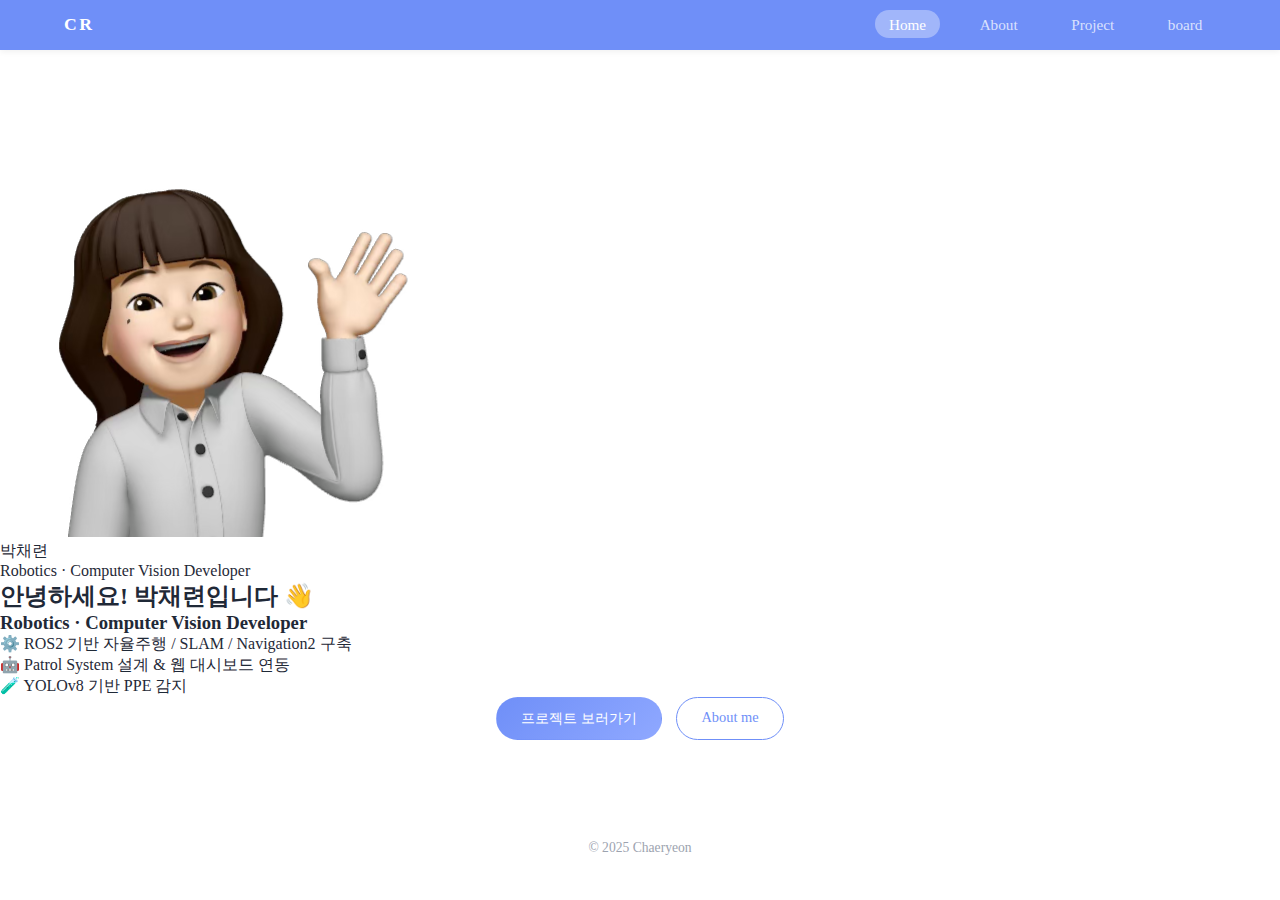
<file: index.html>
<!DOCTYPE html>
<html lang="ko">
<head>
  <meta charset="UTF-8" />
  <title>Chaeryeon | Portfolio</title>
  <meta name="viewport" content="width=device-width, initial-scale=1" />
  <link href="https://fonts.googleapis.com/css2?family=Inter:wght@300;400;600;700;800&display=swap" rel="stylesheet">
  <link rel="stylesheet" href="css/style.css">
</head>

<body>
<header>
  <div class="nav">
    <div class="nav-left">CR</div>
    <nav class="nav-right">
      <a href="index.html" class="active">Home</a>
      <a href="about.html">About</a>
      <a href="project.html">Project</a>
      <a href="board.html">board</a>
    </nav>
  </div>
</header>

<main>
  <section class="home-section">

    <div class="profile-wrap">
      <div class="profile-card">
        <img
          src="images/mimoji.png"
          alt="Chaeryeon memoji"
          class="profile-image"
        />

        <div class="profile-card-name">박채련</div>
        <div class="profile-card-role">
          Robotics · Computer Vision Developer
        </div>
      </div>

      <div class="profile-text">
        <h2>안녕하세요! <span class="name">박채련입니다 👋</span></h2>
        <h3>Robotics · Computer Vision Developer</h3>

        <ul class="info-list">
          <li>⚙️ ROS2 기반 자율주행 / SLAM / Navigation2 구축</li>
          <li>🤖 Patrol System 설계 & 웹 대시보드 연동</li>
          <li>🧪 YOLOv8 기반 PPE 감지</li>
        </ul>

        <div class="home-buttons">
          <a class="btn-primary" href="project.html">프로젝트 보러가기</a>
          <a class="btn-secondary" href="about.html">About me</a>
        </div>
      </div>
    </div>

  </section>
</main>

<footer>
  © 2025 Chaeryeon
</footer>

</body>
</html>
</file>
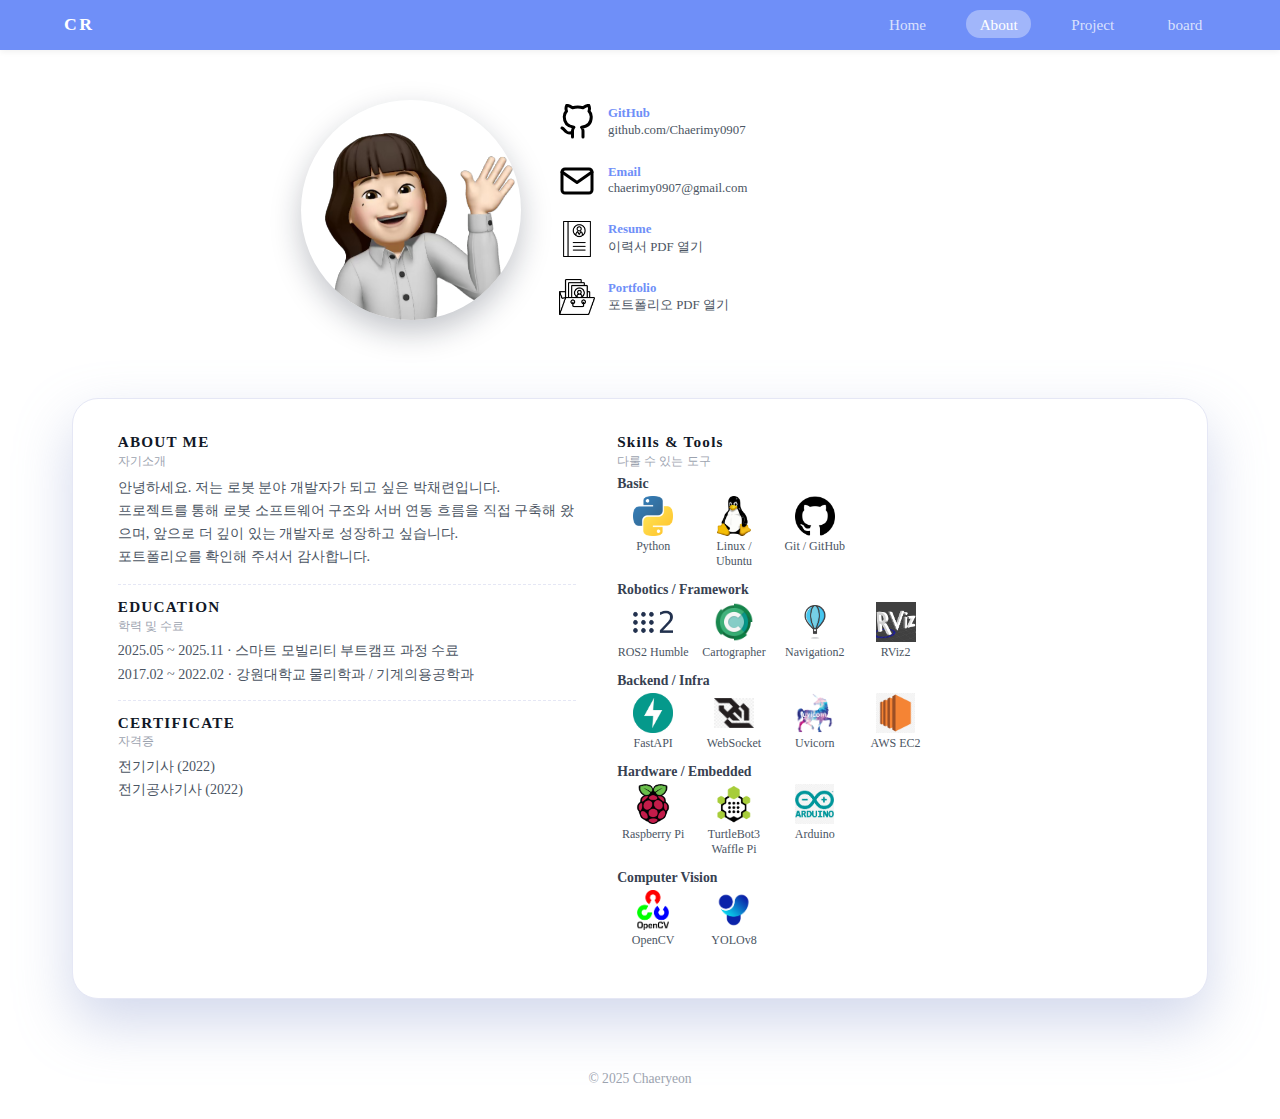
<file: about.html>
<!DOCTYPE html>
<html lang="ko">
<head>
  <meta charset="UTF-8" />
  <title>About | Chaeryeon</title>
  <meta name="viewport" content="width=device-width, initial-scale=1" />
  <link href="https://fonts.googleapis.com/css2?family=Inter:wght@300;400;600;700;800&display=swap" rel="stylesheet">
  <link rel="stylesheet" href="css/style.css" />
</head>

<body>
<header>
  <div class="nav">
    <div class="nav-left">CR</div>
    <nav class="nav-right">
      <a href="index.html">Home</a>
      <a href="about.html" class="active">About</a>
      <a href="project.html">Project</a>
      <a href="board.html">board</a>
    </nav>
  </div>
</header>

<main>
  <section class="about-page">
    <div class="about-inner">

       <!-- 상단: 사진 + 연락처 -->
      <div class="about-top">
        <div class="about-left">
          <div class="about-photo">
            <img src="images/mimoji.png" alt="Profile photo" />
          </div>
        </div>

        <div class="about-contact">
          <a href="https://github.com/Chaerimy0907" target="_blank" class="contact-item">
            <span class="contact-icon github"></span>
            <div class="contact-text">
              <span class="contact-label">GitHub</span>
              <span class="contact-value">github.com/Chaerimy0907</span>
            </div>
          </a>

          <a href="mailto:chaerimy0907@gmail.com" class="contact-item">
            <span class="contact-icon email"></span>
            <div class="contact-text">
              <span class="contact-label">Email</span>
              <span class="contact-value">chaerimy0907@gmail.com</span>
            </div>
          </a>

          <a href="docs/Chaereyon_Resume.pdf" target="_blank" class="contact-item">
            <span class="contact-icon resume"></span>
            <div class="contact-text">
              <span class="contact-label">Resume</span>
              <span class="contact-value">이력서 PDF 열기</span>
            </div>
          </a>

          <a href="docs/Chaereyon_Portfolio.pdf" target="_blank" class="contact-item">
            <span class="contact-icon portfolio"></span>
            <div class="contact-text">
              <span class="contact-label">Portfolio</span>
              <span class="contact-value">포트폴리오 PDF 열기</span>
            </div>
          </a>
          
        </div>
      </div>

      <div class="about-card">
        <!-- 하단: 왼쪽 정보 / 오른쪽 Tools -->
        <div class="about-bottom">
          <!-- 왼쪽: 자기소개 / 학력 / 자격증 -->
          <div class="about-info">
            <!-- About Me -->
            <section class="about-block">
              <h1 class="about-heading">ABOUT ME</h1>
              <p class="about-kor">자기소개</p>
              <p class="about-text">
                안녕하세요. 저는 로봇 분야 개발자가 되고 싶은 박채련입니다.<br>
                프로젝트를 통해 로봇 소프트웨어 구조와 서버 연동 흐름을 직접 구축해 왔으며,
                앞으로 더 깊이 있는 개발자로 성장하고 싶습니다.<br>
                포트폴리오를 확인해 주셔서 감사합니다.
              </p>
            </section>

            <!-- Education -->
            <section class="about-block">
              <h2 class="about-heading">EDUCATION</h2>
              <p class="about-kor">학력 및 수료</p>
              <ul class="about-list">
                <li>2025.05 ~ 2025.11 · 스마트 모빌리티 부트캠프 과정 수료</li>
                <li>2017.02 ~ 2022.02 · 강원대학교 물리학과 / 기계의용공학과</li>
              </ul>
            </section>

            <!-- Certificate -->
            <section class="about-block">
              <h2 class="about-heading">CERTIFICATE</h2>
              <p class="about-kor">자격증</p>
              <ul class="about-list">
                <li>전기기사 (2022)</li>
                <li>전기공사기사 (2022)</li>
              </ul>
            </section>
          </div>

          <!-- 오른쪽: Skills & Tools -->
          <div class="about-tools">
            <section class="about-block">
              <h2 class="about-heading">Skills &amp; Tools</h2>
              <p class="about-kor">다룰 수 있는 도구</p>

              <div class="tool-groups">
                <div class="tool-group">
                  <div class="tool-group-title">Basic</div>
                  <div class="tool-icon-row">
                    <div class="tool-icon">
                      <img src="images/python.png" alt="python">
                      <span>Python</span>
                    </div>
                    <div class="tool-icon">
                      <img src="images/linux.png" alt="linux">
                      <span>Linux / Ubuntu</span>
                    </div>
                    <div class="tool-icon">
                      <img src="images/github.png" alt="github">
                      <span>Git / GitHub</span>
                    </div>
                  </div>
                </div>

                <div class="tool-group">
                  <div class="tool-group-title">Robotics / Framework</div>
                  <div class="tool-icon-row">
                    <div class="tool-icon">
                      <img src="images/ros2.png" alt="ros2">
                      <span>ROS2 Humble</span>
                    </div>
                    <div class="tool-icon">
                      <img src="images/cartographer.png" alt="cartographer">
                      <span>Cartographer</span>
                    </div>
                    <div class="tool-icon">
                      <img src="images/nav2.png" alt="nav2">
                      <span>Navigation2</span>
                    </div>
                    <div class="tool-icon">
                      <img src="images/rviz2.png" alt="rviz2">
                      <span>RViz2</span>
                    </div>
                  </div>
                </div>

                <div class="tool-group">
                  <div class="tool-group-title">Backend / Infra</div>
                  <div class="tool-icon-row">
                    <div class="tool-icon">
                      <img src="images/fastapi.png" alt="fastapi">
                      <span>FastAPI</span>
                    </div>
                    <div class="tool-icon">
                      <img src="images/websocket.png" alt="websocket">
                      <span>WebSocket</span>
                    </div>
                    <div class="tool-icon">
                      <img src="images/uvicorn.png" alt="uvicorn">
                      <span>Uvicorn</span>
                    </div>
                    <div class="tool-icon">
                      <img src="images/ec2.png" alt="ec2">
                      <span>AWS EC2</span>
                    </div>
                  </div>
                </div>

                <div class="tool-group">
                  <div class="tool-group-title">Hardware / Embedded</div>
                  <div class="tool-icon-row">
                    <div class="tool-icon">
                      <img src="images/raspberrypi.png" alt="raspberrypi">
                      <span>Raspberry Pi</span>
                    </div>
                    <div class="tool-icon">
                      <img src="images/turtlebot3.png" alt="turtlebot3">
                      <span>TurtleBot3 Waffle Pi</span>
                    </div>
                    <div class="tool-icon">
                      <img src="images/arduino.png" alt="arduino">
                      <span>Arduino</span>
                    </div>
                  </div>
                </div>

                <div class="tool-group">
                  <div class="tool-group-title">Computer Vision</div>
                  <div class="tool-icon-row">
                    <div class="tool-icon">
                      <img src="images/opencv.png" alt="opencv">
                      <span>OpenCV</span>
                    </div>
                    <div class="tool-icon">
                      <img src="images/yolo.png" alt="yolo">
                      <span>YOLOv8</span>
                    </div>
                  </div>
                </div>
              </div>
            </section>
          </div>
        </div>
      </div>

    </div>
  </section>
</main>

<footer>
  © 2025 Chaeryeon
</footer>

</body>
</html>
</file>
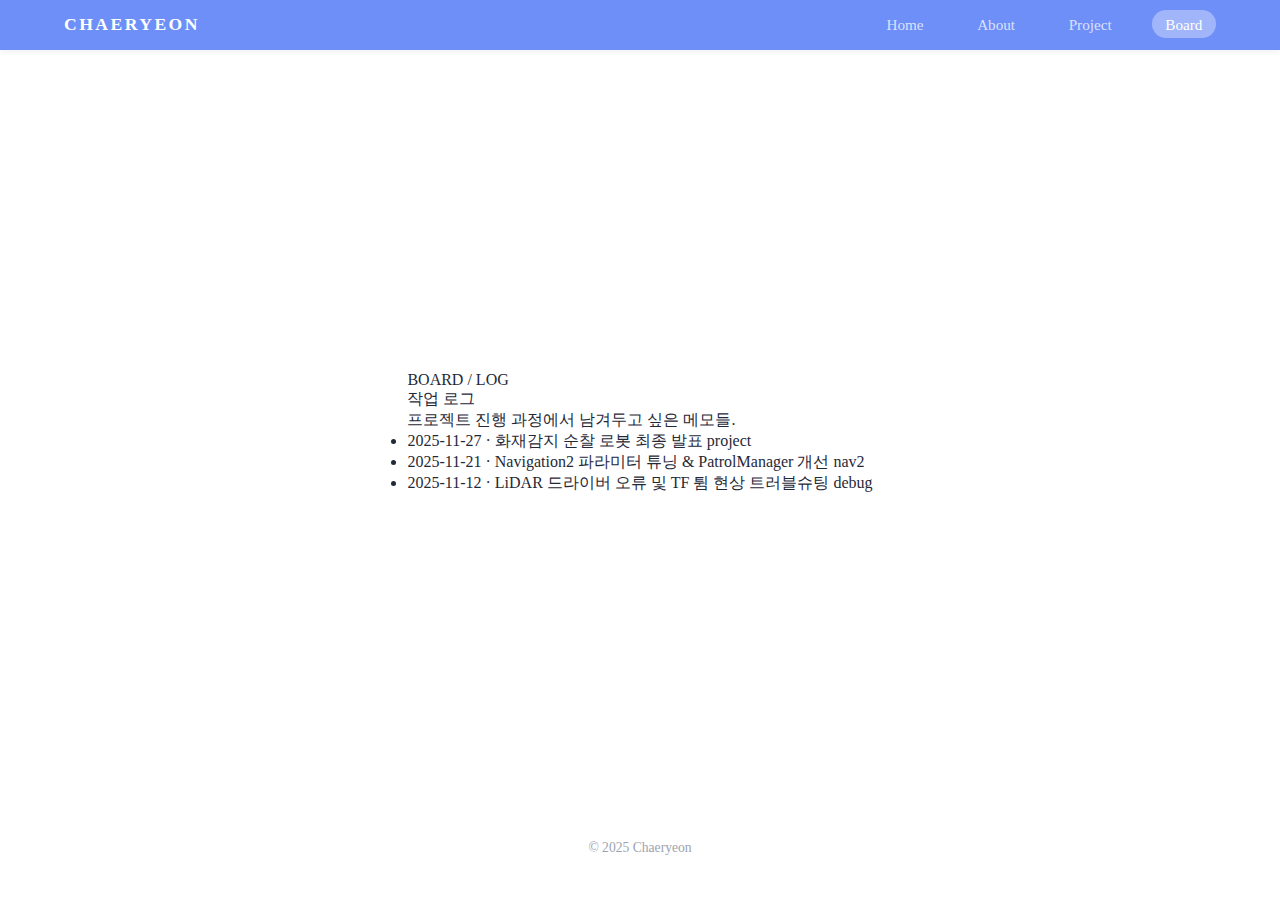
<file: board.html>
<!DOCTYPE html>
<html lang="ko">
<head>
  <meta charset="UTF-8">
  <title>Board | Chaeryeon</title>
  <link rel="stylesheet" href="css/style.css">
</head>
<body>
<header>
  <div class="wrapper nav">
    <div class="nav-left">CHAERYEON</div>
    <div class="nav-right">
      <a href="index.html">Home</a>
      <a href="about.html">About</a>
      <a href="project.html">Project</a>
      <a href="board.html" class="active">Board</a>
    </div>
  </div>
</header>

<main>
  <section class="wrapper">
    <div class="page-card">
      <div class="section-label">BOARD / LOG</div>
      <div class="page-title">작업 로그</div>
      <div class="page-sub">프로젝트 진행 과정에서 남겨두고 싶은 메모들.</div>

      <ul class="board-list">
        <li class="board-item">
          <span>2025-11-27 · 화재감지 순찰 로봇 최종 발표</span>
          <span class="board-tag">project</span>
        </li>
        <li class="board-item">
          <span>2025-11-21 · Navigation2 파라미터 튜닝 & PatrolManager 개선</span>
          <span class="board-tag">nav2</span>
        </li>
        <li class="board-item">
          <span>2025-11-12 · LiDAR 드라이버 오류 및 TF 튐 현상 트러블슈팅</span>
          <span class="board-tag">debug</span>
        </li>
      </ul>
    </div>
  </section>
</main>

<footer>
  © 2025 Chaeryeon
</footer>
</body>
</html>
</file>
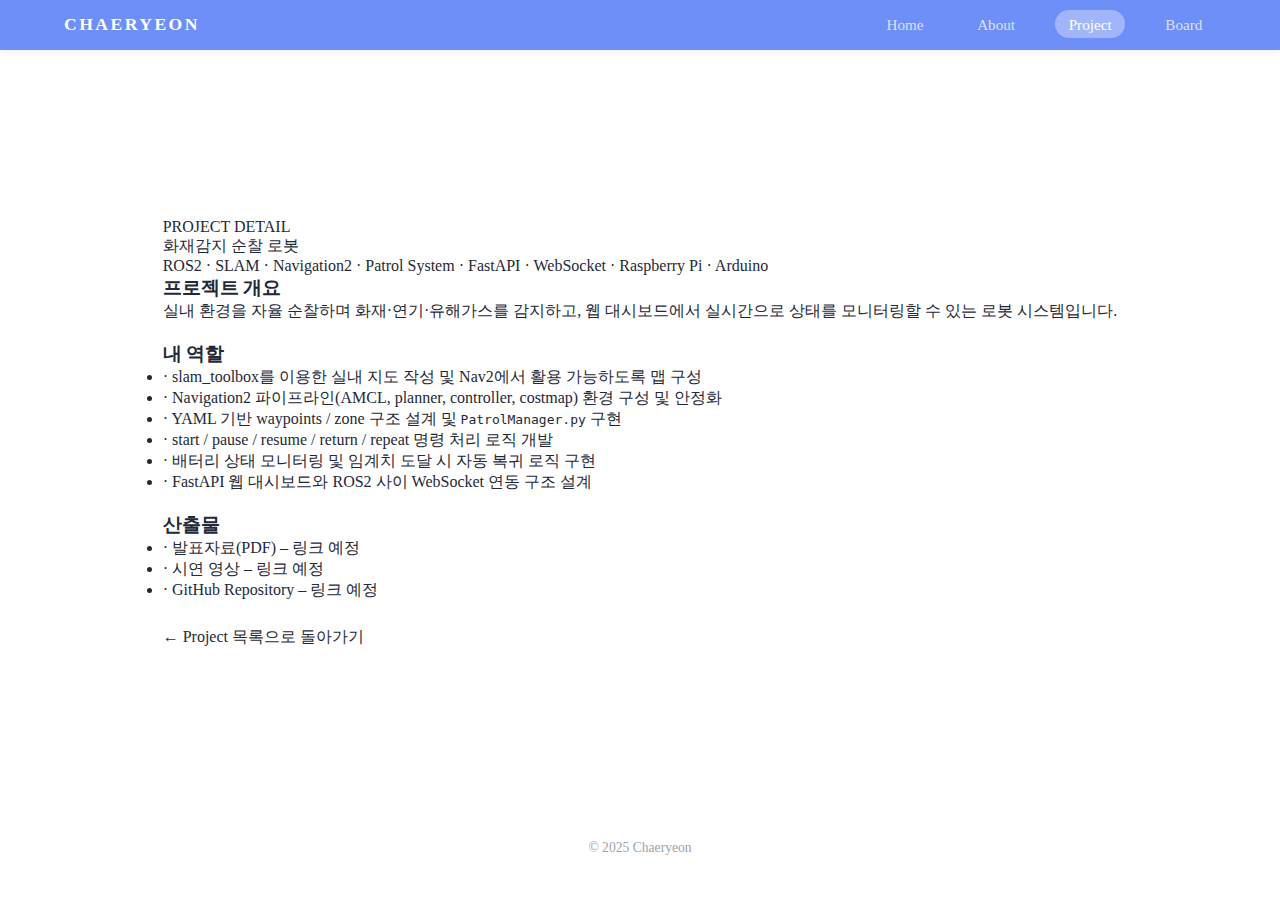
<file: project-fire-robot.html>
<!DOCTYPE html>
<html lang="ko">
<head>
  <meta charset="UTF-8">
  <title>화재감지 순찰 로봇 | Chaeryeon</title>
  <link rel="stylesheet" href="css/style.css">
</head>
<body>
<header>
  <div class="wrapper nav">
    <div class="nav-left">CHAERYEON</div>
    <div class="nav-right">
      <a href="index.html">Home</a>
      <a href="about.html">About</a>
      <a href="projects.html" class="active">Project</a>
      <a href="board.html">Board</a>
    </div>
  </div>
</header>

<main>
  <section class="wrapper">
    <div class="page-card">
      <div class="section-label">PROJECT DETAIL</div>
      <div class="page-title">화재감지 순찰 로봇</div>
      <div class="page-sub">
        ROS2 · SLAM · Navigation2 · Patrol System · FastAPI · WebSocket · Raspberry Pi · Arduino
      </div>

      <h3>프로젝트 개요</h3>
      <p>
        실내 환경을 자율 순찰하며 화재·연기·유해가스를 감지하고,  
        웹 대시보드에서 실시간으로 상태를 모니터링할 수 있는 로봇 시스템입니다.
      </p>

      <h3 style="margin-top:1.2rem;">내 역할</h3>
      <ul class="list">
        <li>· slam_toolbox를 이용한 실내 지도 작성 및 Nav2에서 활용 가능하도록 맵 구성</li>
        <li>· Navigation2 파이프라인(AMCL, planner, controller, costmap) 환경 구성 및 안정화</li>
        <li>· YAML 기반 waypoints / zone 구조 설계 및 <code>PatrolManager.py</code> 구현</li>
        <li>· start / pause / resume / return / repeat 명령 처리 로직 개발</li>
        <li>· 배터리 상태 모니터링 및 임계치 도달 시 자동 복귀 로직 구현</li>
        <li>· FastAPI 웹 대시보드와 ROS2 사이 WebSocket 연동 구조 설계</li>
      </ul>

      <h3 style="margin-top:1.2rem;">산출물</h3>
      <ul class="list">
        <li>· 발표자료(PDF) – <a href="#" target="_blank">링크 예정</a></li>
        <li>· 시연 영상 – <a href="#" target="_blank">링크 예정</a></li>
        <li>· GitHub Repository – <a href="#" target="_blank">링크 예정</a></li>
      </ul>

      <p style="margin-top:1.6rem;">
        <a href="projects.html" class="btn-ghost">← Project 목록으로 돌아가기</a>
      </p>
    </div>
  </section>
</main>

<footer>
  © 2025 Chaeryeon
</footer>
</body>
</html>
</file>
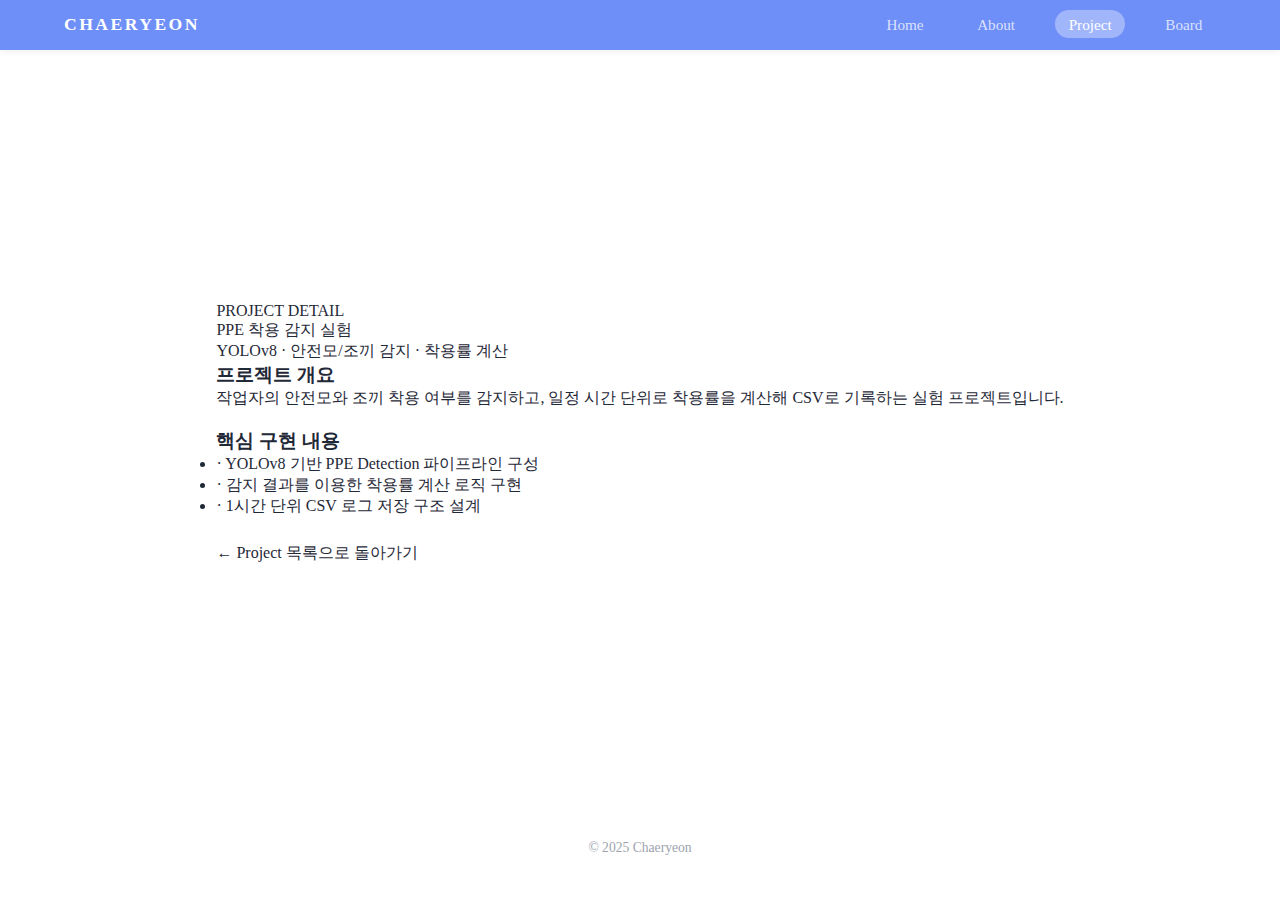
<file: project-ppe.html>
<!DOCTYPE html>
<html lang="ko">
<head>
  <meta charset="UTF-8">
  <title>PPE 착용 감지 실험 | Chaeryeon</title>
  <link rel="stylesheet" href="css/style.css">
</head>
<body>
<header>
  <div class="wrapper nav">
    <div class="nav-left">CHAERYEON</div>
    <div class="nav-right">
      <a href="index.html">Home</a>
      <a href="about.html">About</a>
      <a href="projects.html" class="active">Project</a>
      <a href="board.html">Board</a>
    </div>
  </div>
</header>

<main>
  <section class="wrapper">
    <div class="page-card">
      <div class="section-label">PROJECT DETAIL</div>
      <div class="page-title">PPE 착용 감지 실험</div>
      <div class="page-sub">
        YOLOv8 · 안전모/조끼 감지 · 착용률 계산
      </div>

      <h3>프로젝트 개요</h3>
      <p>
        작업자의 안전모와 조끼 착용 여부를 감지하고, 일정 시간 단위로 착용률을 계산해  
        CSV로 기록하는 실험 프로젝트입니다.
      </p>

      <h3 style="margin-top:1.2rem;">핵심 구현 내용</h3>
      <ul class="list">
        <li>· YOLOv8 기반 PPE Detection 파이프라인 구성</li>
        <li>· 감지 결과를 이용한 착용률 계산 로직 구현</li>
        <li>· 1시간 단위 CSV 로그 저장 구조 설계</li>
      </ul>

      <p style="margin-top:1.6rem;">
        <a href="projects.html" class="btn-ghost">← Project 목록으로 돌아가기</a>
      </p>
    </div>
  </section>
</main>

<footer>
  © 2025 Chaeryeon
</footer>
</body>
</html>
</file>
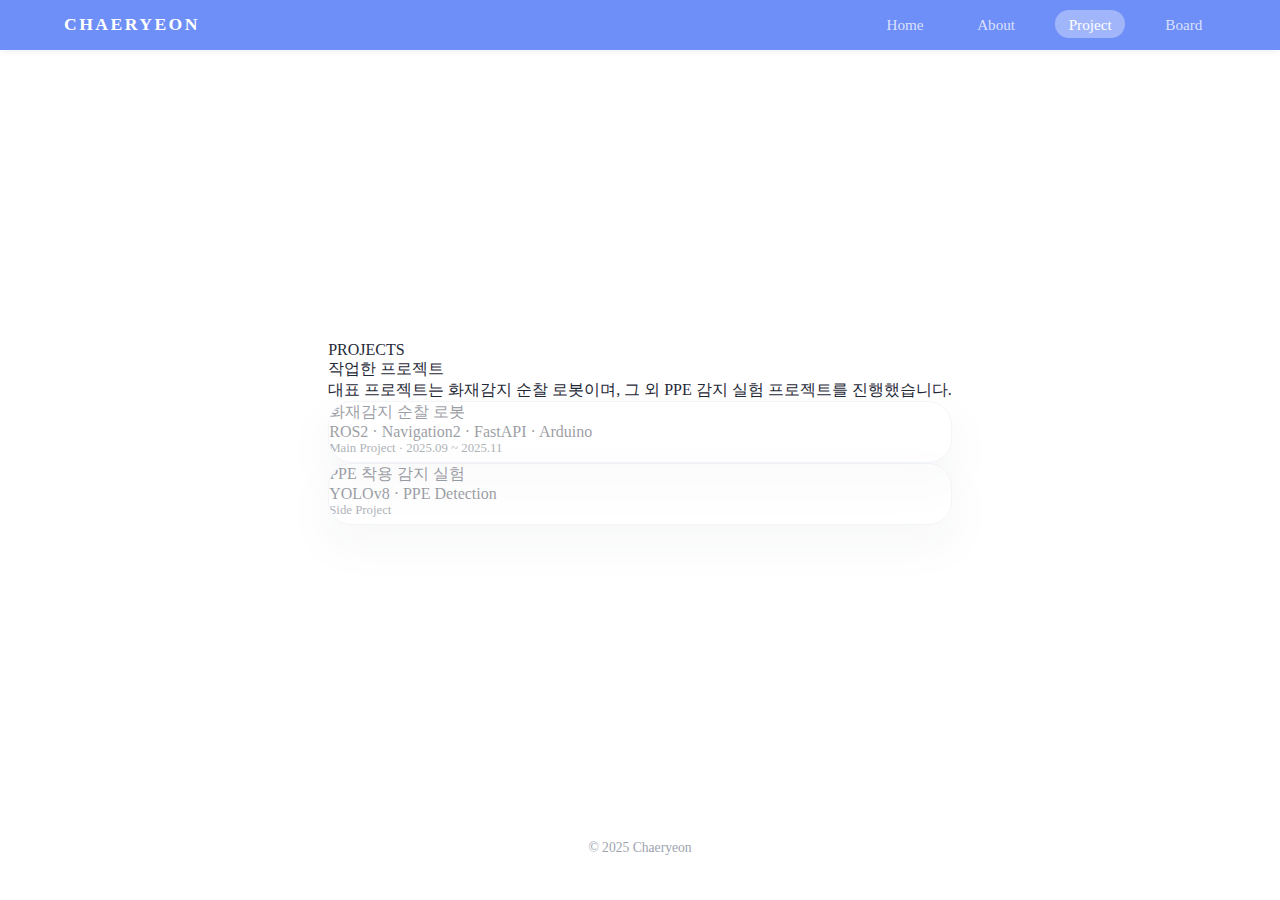
<file: projects.html>
<!DOCTYPE html>
<html lang="ko">
<head>
  <meta charset="UTF-8">
  <title>Projects | Chaeryeon</title>
  <link rel="stylesheet" href="css/style.css">
</head>
<body>
<header>
  <div class="wrapper nav">
    <div class="nav-left">CHAERYEON</div>
    <div class="nav-right">
      <a href="index.html">Home</a>
      <a href="about.html">About</a>
      <a href="projects.html" class="active">Project</a>
      <a href="board.html">Board</a>
    </div>
  </div>
</header>

<main>
  <section class="wrapper">
    <div class="page-card">
      <div class="section-label">PROJECTS</div>
      <div class="page-title">작업한 프로젝트</div>
      <div class="page-sub">
        대표 프로젝트는 화재감지 순찰 로봇이며, 그 외 PPE 감지 실험 프로젝트를 진행했습니다.
      </div>

      <div class="project-grid">
        <a href="project-fire-robot.html" class="project-card">
          <div class="project-name">화재감지 순찰 로봇</div>
          <div class="project-tech">ROS2 · Navigation2 · FastAPI · Arduino</div>
          <div class="project-desc">
            SLAM-Nav2-Patrol System을 연결해 실내를 자율 순찰하며,  
            화재·가스 감지 정보를 웹 대시보드로 전송하는 로봇 시스템.
          </div>
          <div class="project-meta">Main Project · 2025.09 ~ 2025.11</div>
        </a>

        <a href="project-ppe.html" class="project-card">
          <div class="project-name">PPE 착용 감지 실험</div>
          <div class="project-tech">YOLOv8 · PPE Detection</div>
          <div class="project-desc">
            안전모/조끼 착용 여부를 감지하고, 일정 기간 동안의 착용률을  
            통계로 남기는 실험 프로젝트.
          </div>
          <div class="project-meta">Side Project</div>
        </a>
      </div>
    </div>
  </section>
</main>

<footer>
  © 2025 Chaeryeon
</footer>
</body>
</html>
</file>
<file: css/style.css>
/* ========================================= 
   공통변수
========================================= */
:root {
  --blue-main: #6f8ff8;
  --blue-soft: #8fa8ff;
  --blue-bg: #e6eeff;
  --text-main: #1f2937;
  --text-sub: #6b7280;
  --indigo-soft: #818cf8;
}

/* ========================================= 
   Reset & 기본 스타일
========================================= */
* {
  margin: 0;
  padding: 0;
  box-sizing: border-box;
}

body {
  /*font-family: "Inter", system-ui, -apple-system, BlinkMacSystemFont, "Segoe UI", sans-serif;*/
  background: #ffffff;
  color: var(--text-main);
}

a {
  text-decoration: none;
  color: inherit;
}

/* ========================================= 
   헤더 & 네비게이션
========================================= */
header {
  width: 100%;
  background: var(--blue-main);
  border-bottom: none;
  position: static;
  box-shadow: 0 2px 6px rgba(0, 0, 0, 0.06);
}

.nav {
  max-width: 1200px;
  margin: 0 auto;
  padding: 0.9rem 1.5rem;
  display: flex;
  justify-content: space-between;
  align-items: center;
}

.nav-left {
  color: #ffffff;
  font-weight: 700;
  font-size: 1.1rem;
  letter-spacing: 0.14em;
}

.nav-right a {
  margin-left: 1.4rem;
  font-size: 0.95rem;
  padding: 0.35rem 0.85rem;
  border-radius: 999px;
  color: rgba(255, 255, 255, 0.75);
  transition: background 0.2s ease, color 0.2s ease;
}

.nav-right a:hover {
  background: rgba(255, 255, 255, 0.2);
  color: #ffffff;
}

.nav-right a.active {
  background: rgba(255, 255, 255, 0.35);
  color: #ffffff;
}

/* ========================================= 
   메인 레이아웃 & 푸터
========================================= */
main {
  min-height: calc(100vh - 64px - 70px);
  display: flex;
  justify-content: center;
  align-items: center;
  padding: 0;
}

footer {
  text-align: center;
  padding: 1.5rem 0 2rem;
  font-size: 0.85rem;
  color: #9ca3af;
}

/* ========================================= 
   HOME 페이지
========================================= */
.home-section {
  width: 100%;
}

/* 중앙 큰 카드형 Hero 섹션 */
.home-hero {
  max-width: 1040px;
  width: 100%;
  margin: 0 auto;
  padding: 4rem 4.5rem;
  border-radius: 32px;
  background: radial-gradient(circle at top left,
    #ffffff 0%,
    #f9fbff 45%,
    #f1f4ff 100%
  );
  box-shadow: 0 28px 80px rgba(111, 143, 248, 0.25);
  text-align: center;
}

/* 타이틀 / 서브타이틀 */
.home-hero h1 {
  font-size: 2.6rem;
  font-weight: 700;
  color: #1f2937;
  margin-bottom: 0.6rem;
}

.home-hero h3 {
  font-size: 1.1rem;
  color: var(--text-sub);
  font-weight: 400;
  margin-bottom: 1.8rem;
}

/* 태그 리스트 */
.hero-tags {
  list-style: none;
  padding: 0;
  margin-bottom: 2.4rem;
  font-size: 0.98rem;
  color: #6f8ff8;
  line-height: 1.9;
}

/* 버튼 줄 */
.hero-buttons {
  display: flex;
  justify-content: center;
  gap: 0.9rem;
}

/* 버튼 공통 */
.btn-primary,
.btn-secondary {
  font-size: 0.9rem;
  padding: 0.7rem 1.5rem;
  border-radius: 999px;
  border: 1px solid transparent;
  cursor: pointer;
}

/* 메인 버튼 */
.btn-primary {
  background: linear-gradient(135deg, var(--blue-main), var(--blue-soft));
  color: #ffffff;
}

.btn-primary:hover {
  filter: brightness(1.05);
}

/* 서브 버튼 */
.btn-secondary {
  background: #ffffff;
  border-color: var(--blue-main);
  color: var(--blue-main);
}

.btn-secondary:hover {
  background: #f4f7fb;
}

/* HOME 반응형 */
@media (max-width: 900px) {
  .home-hero {
    margin: 3rem 1rem;
    padding: 2.8rem 1.8rem;
  }

  .home-hero h1 {
    font-size: 2.1rem;
  }

  .home-hero h3 {
    font-size: 1rem;
  }
}

/* ===== HOME 중앙 Hero ===== */
.home-hero h1 {
  font-size: 2.6rem;
  font-weight: 700;
  color: #1f2937;
  margin-bottom: 0.6rem;
}

.home-hero h1 .name {
  color: var(--indigo-soft);
}

.home-hero h3 {
  font-size: 1.1rem;
  color: var(--text-sub);
  font-weight: 400;
  margin-bottom: 1.8rem;
}

.hero-tags {
  list-style: none;
  padding: 0;
  font-size: 0.98rem;
  color: #6f8ff8;
  line-height: 1.9;
  max-width: 430px;
  margin: 0 auto 2.4rem;
  text-align: left;
}

.hero-tags li::before {
  content: "• ";
  margin-right: 0.2rem;
}

.home-buttons {
  display: flex;
  justify-content: center;
  gap: 0.9rem;
}

/* 모바일에서 여백 조정 */
@media (max-width: 900px) {
  .home-hero {
    margin: 2.5rem 1rem;
    padding: 2.8rem 1.8rem;
  }

  .home-hero h1 {
    font-size: 2.1rem;
  }

  .home-hero h3 {
    font-size: 1rem;
  }
}


/* =========================================
   ABOUT 페이지
========================================= */
.about-page {
  width: 100%;
  background: transparent;
  min-height: calc(100vh - 64px - 70px);
  display: flex;
  justify-content: center;
  align-items: center;
  padding: 3rem 0 3rem;
}

.about-inner {
  max-width: 1200px;
  width: 100%;
  margin: 0 auto;
  padding: 0 2rem;
  display: flex;
  flex-direction: column;
  align-items: center;
  gap: 1.6rem;
}

/*  상단: 사진 + 연락처 */
.about-top {
  width: 100%;
  display: flex;
  align-items: center;
  justify-content: center;
  column-gap: 2.4rem;
  margin-bottom: 3.2rem;
}

.about-left {
  flex: 0 0 auto;
  display: flex;
  justify-content: center;
}

.about-photo {
  width: 220px;
  height: 220px;
  border-radius: 50%;
  padding: 8px;
  background: #ffffff;
  box-shadow: 0 12px 30px rgba(15, 23, 42, 0.25);
  overflow: hidden;
  display: flex;
  align-items: center;
  justify-content: center;
}

.about-photo img {
  width: 110%;
  height: 110%;
  object-fit: cover;
  display: block;
}

/* 연락처 블럭 */
.about-contact {
  flex: 0 0 420px;
  display: flex;
  flex-direction: column;
  gap: 0.6rem;
}

.contact-item {
  display: flex;
  align-items: center;
  gap: 0.8rem;
  padding: 0.4rem 0;
  background: transparent;
  border: none;
  box-shadow: none;
  font-size: 0.8rem;
  transition: color 0.15s ease;
}

.contact-icon {
  width: 36px;
  height: 36px;
  background: transparent;
  border-radius: 0;
  background-repeat: no-repeat;
  background-position: center;
  background-size: contain;
  flex-shrink: 0;
}

.contact-icon.github {
  background-image: url("../images/github.svg");
}

.contact-icon.email {
  background-image: url("../images/mail.svg");
}

.contact-icon.resume {
  background-image: url("../images/resume.png");
}

.contact-icon.portfolio {
  background-image: url("../images/portfolio.png");
}

.contact-text {
  display: flex;
  flex-direction: column;
}

.contact-item:hover {
  color: var(--blue-main);
}

.contact-item:active {
  transform: translateY(0);
  box-shadow: 0 4px 10px rgba(148, 163, 209, 0.25);
}

.contact-label {
  font-weight: 600;
  color: var(--blue-main);
  margin-bottom: 0.1rem;
}

.contact-value {
  color: #4b5563;
  word-break: break-all;
}

/* 하단 카드: 왼쪽 정보 / 오른쪽 Tools */
.about-card {
  width: 100%;
  background: #ffffff;
  border-radius: 26px;
  padding: 2.1rem 2.8rem;
  box-shadow: 0 24px 56px rgba(148, 163, 209, 0.42);
  border: 1px solid #e5e7f5;
}

.about-bottom {
  display: grid;
  grid-template-columns: minmax(0, 1.05fr) minmax(0, 1.25fr);
  column-gap: 2.6rem;
  align-items: flex-start;
}

/* 왼쪽 정보 영역 */
.about-info {
  font-size: 0.9rem;
}

.about-block {
  margin-bottom: 1rem;
}

.about-block + .about-block {
  padding-top: 0.8rem;
  border-top: 1px dashed #e5e7f5;
}

.about-heading {
  font-size: 0.95rem;
  font-weight: 700;
  letter-spacing: 0.08em;
  color: #111827;
  margin-bottom: 0.1rem;
}

.about-kor {
  font-size: 0.78rem;
  color: #9ca3af;
  margin-bottom: 0.4rem;
}

.about-text {
  font-size: 0.9rem;
  color: #4b5563;
  line-height: 1.6;
}

.about-list {
  list-style: none;
  font-size: 0.88rem;
  color: #4b5563;
}

.about-list li {
  margin-bottom: 0.3rem;
}

.about-list li strong {
  font-weight: 600;
  color: var(--blue-main);
  margin-right: 6px;
}

/* 오른쪽: Skill / Tool 리스트 */
.about-tools {
  font-size: 0.88rem;
}

.tool-groups {
  display: flex;
  flex-direction: column;
  gap: 0.8rem;
}

.tool-group-title {
  font-size: 0.86rem;
  font-weight: 600;
  margin-bottom: 0.25rem;
  color: #374151;
}

.tool-icon-row {
  display: flex;
  flex-wrap: wrap;
  gap: 0.55rem;
}

.tool-icon {
  display: flex;
  flex-direction: column;
  align-items: center;
  width: 72px;
  font-size: 0.75rem;
  color: #4b5563;
  text-align: center;
}

.tool-icon img {
  width: 40px;
  height: 40px;
  border-radius: 0;
  background: transparent;
  border: none;
  padding: 0;
  object-fit: contain;
  margin-bottom: 0.2rem;
}

.tool-icon-shape {
  display: none;
}

/* ABOUT 반응형 */
@media (max-width: 900px) {
  .about-page {
    min-height: auto;
    align-items: flex-start;
    padding: 2rem 0 2.5rem;
  }

  .about-inner {
    padding: 0 1.5rem;
    gap: 1.4rem;
  }

  .about-top {
    flex-direction: column;
    align-items: center;
    row-gap: 1rem;
  }

  .about-contact {
    width: 100%;
    max-width: 420px;
  }

  .about-card {
    padding: 1.7rem 1.5rem;
  }

  .about-bottom {
    grid-template-columns: 1fr;
    row-gap: 1.2rem;
  }
}

/* =========================================
   PROJECT 목록 페이지 (carousel)
========================================= */
main.project-page {
  background: transparent;
  min-height: calc(100vh - 64px - 70px);
  display: flex;
  justify-content: center;
  align-items: center;
  padding: 3rem 0 3rem;
  margin-top: 0;
}

.project-carousel {
  width: 100%;
  max-width: 1200px;
  display: flex;
  align-items: center;
  justify-content: center;
  gap: 30px;
}

/* 좌우 화살표 버튼 */
.project-arrow {
  background: none;
  border: none;
  font-size: 40px;
  cursor: pointer;
  padding: 10px 12px;
  border-radius: 999px;
  color: #9ca3af;
  transition: background 0.2s ease, color 0.2s ease, transform 0.1s ease;
}

.project-arrow:hover {
  background: rgba(148, 163, 255, 0.15);
  color: #4f46e5;
  transform: translateY(-1px);
}

/* 카드 트랙 */
.project-track {
  flex: 1;
  display: flex;
  align-items: center;
  justify-content: center;
  gap: 24px;
  overflow: visible;
}

/* 기본 카드 스타일 */
.project-card {
  background: #ffffff;
  border-radius: 24px;
  box-shadow: 0 18px 40px rgba(31, 41, 55, 0.08);
  overflow: hidden;
  display: flex;
  flex-direction: column;
  transition: transform 0.25s ease, opacity 0.25s ease, box-shadow 0.25s ease, border 0.25s ease;
  opacity: 0.45;
  border: 1px solid #e5eaf2;
  position: relative;
}

/* 중앙 메인 카드 */
.project-card.center {
  width: 60%;
  max-width: 760px;
  height: 600px;
  transform: scale(1.02);
  opacity: 1;
  border: 2px solid var(--blue-main);
  box-shadow: 0 25px 60px rgba(111, 144, 184, 0.35);
  background: linear-gradient(180deg, #ffffff 0%, #f5f8fc 100%);
}

/* 양 옆 보조 카드 */
.project-card.left-side,
.project-card.right-side {
  width: 18%;
  max-width: 260px;
  height: 320px;
  transform: scale(0.95);
  opacity: 0.35;
  filter: blur(0.2px);
}

.project-card.hidden {
  display: none;
}

/* 카드 hover 안내 텍스트 */
.project-card::after {
  content: "Click to view details →";
  position: absolute;
  bottom: 14px;
  right: 18px;
  font-size: 0.8rem;
  color: #6b7280;
  opacity: 0;
  transform: translateY(4px);
  transition: opacity 0.18s ease, transform 0.18s ease;
  pointer-events: none;
}

.project-card.about-inner::after {
  opacity: 1;
  transform: translateY(0);
}

/* 카드 내 이미지 */
.project-image {
  flex: 0 0 60%;
  background-size: cover;
  background-position: center;
  background-color: #e9eef6;;
}

/* 카드 내 텍스트 */
.project-info {
  flex: 1;
  padding: 18px 22px 20px;
}

.project-info h2 {
  font-size: 1.1rem;
  font-weight: 700;
  margin-bottom: 6px;
  color: var(--text-main);
}

.project-sub {
  font-size: 0.85rem;
  color: var(--blue-main);
  margin-bottom: 8px;
}

.project-desc {
  font-size: 0.88rem;
  line-height: 1.5;
  color: var(--text-sub);
}

/* 메인 카드 외에는 설명 축약 */
.project-card:not(.center) .project-desc {
  display: none;
}

.project-card:not(.center) .project-info {
  padding: 12px 14px 14px;
}

.project-card:not(.center) h2,
.project-card:not(.center) .project-sub {
  font-size: 0.8rem;
  white-space: nowrap;
  overflow: hidden;
  text-overflow: ellipsis;
}

/* 카드 내 버튼 / 메타 */
.project-btn {
  display: inline-block;
  margin-top: 12px;
  padding: 7px 18px;
  border-radius: 999px;
  font-size: 0.8rem;
  background: linear-gradient(135deg, var(--blue-main), var(--blue-soft));
  color: #ffffff;
}

.project-meta {
  display: flex;
  align-items: center;
  gap: 0.8rem;
  margin-bottom: 6px;
  font-size: 0.8rem;
  color: #4b5563;
}

.meta-item {
  display: inline-flex;
  align-items: center;
}

.meta-item::before {
  content: "👥";
  margin-right: 0.3rem;
  font-size: 0.9rem;
}

.project-github {
  display: inline-flex;
  align-items: center;
  gap: 0.35rem;
  margin-top: 10px;
  font-size: 0.8rem;
  color: var(--blue-main);
  font-weight: 500;
}

.project-github::before {
  content: "";
  width: 16px;
  height: 16px;
  display: inline-block;
  background-image: url("../images/github.svg");
  background-size: contain;
  background-repeat: no-repeat;
  background-position: center;
}

.project-github:hover {
  text-decoration: underline;
}

/* Quick View 버튼 */
.project-quick-btn {
  align-self: flex-end;
  margin-bottom: 6px;
  font-size: 0.75rem;
  padding: 0.25rem 0.7rem;
  border-radius: 999px;
  border: 1px solid var(--blue-main);
  background: #ffffff;
  color: var(--blue-main);
  cursor: pointer;
  transition: background 0.15s ease, color 0.15s ease;
}

.project-quick-btn:hover {
  background: var(--blue-main);
  color: #ffffff;
}

/* PROJECT 목록 반응형 */
@media (max-width: 900px) {
  .project-carousel {
    gap: 10px;
  }

  .project-card.center {
    width: 75%;
    height: 380px;
  }

  .project-card.left-side,
  .project-card.right-side {
    display: none;
  }
}

/* =========================================
   PROJECT 모달
========================================= */
.project-modal {
  position: fixed;
  inset: 0;
  background: rgba(15, 23, 42, 0.55);
  display: flex;
  justify-content: center;
  align-items: flex-start;
  padding: 2.5rem 0;
  z-index: 40;
  overflow-y: auto;
}

.project-modal.hidden {
  display: none;
}

.project-modal-content {
  max-width: 1000px;
  width: 90%;
  background: #ffffff;
  border-radius: 24px;
  box-shadow: 0 40px 90px rgba(15, 23, 42, 0.5);
  padding: 2rem 2.4rem 2.2rem;
  position: relative;
  display: flex;
  flex-direction: column;
  gap: 1.4rem;
}

/* 모달 닫기 버튼 */
.project-modal-close {
  position: absolute;
  top: 14px;
  right: 18px;
  border: none;
  background: transparent;
  font-size: 1.9rem;
  line-height: 1;
  cursor: pointer;
  color: #9ca3af;
}

.project-modal-close:hover {
  color: #4b5563;
}

/* 모달 상단 이미지 */
.project-modal-image {
  width: 100%;
  border-radius: 20px;
  background-size: cover;
  background-position: center;
  background-color: #e5ecf6;
  aspect-ratio: 16 / 9;
  box-shadow: 0 16px 40px rgba(148, 163, 209, 0.5);
}

/* 모달 텍스트 */
.project-modal-header {
  text-align: left;
}

.modal-title {
  font-size: 1.5rem;
  font-weight: 700;
  color: var(--text-main);
}

.modal-team {
  margin-top: 0.1rem;
  font-size: 0.9rem;
  color: #6b7280;
}

.project-modal-body {
  display: flex;
  flex-direction: column;
  gap: 1.2rem;
  margin-top: 0.5rem;
}

.modal-section {
  margin-top: 0.2rem;
}

.modal-section-title {
  font-size: 0.92rem;
  font-weight: 600;
  color: #374151;
  margin-bottom: 0.25rem;
}

.modal-desc {
  font-size: 0.92rem;
  color: #4b5563;
  line-height: 1.6;
  margin-top: 0.3rem;
}

.modal-skills-list {
  list-style: disc;
  padding-left: 1.1rem;
  font-size: 0.88rem;
  color: #4b5563;
}

.modal-skills-list li + li {
  margin-top: 0.15rem;
}

.modal-links {
  margin-top: 0.4rem;
}

/* 모달 내 GitHub / 상세 버튼 */
.modal-link-github {
  display: inline-flex;
  align-items: center;
  gap: 0.25rem;
  font-size: 0.88rem;
  padding: 0.5rem 1rem;
  border-radius: 999px;
  border: 1px solid var(--blue-main);
  color: var(--blue-main);
  background: #ffffff;
  transition: background 0.15s ease, color 0.15s ease, border-color 0.15s ease;
}

.modal-link-github::before {
  content: "";
  width: 16px;
  height: 16px;
  display: inline-block;
  background-image: url("../images/github.svg");
  background-size: contain;
  background-repeat: no-repeat;
  background-position: center;
}

.modal-link-github:hover {
  background: var(--blue-main);
  color: #ffffff;
  border-color: var(--blue-main);
}

.modal-links-row {
  display: flex;
  flex-wrap: wrap;
  gap: 0.5rem;
  margin-top: 0.4rem;
}

.modal-link-detail {
  display: inline-flex;
  align-items: center;
  gap: 0.25rem;
  font-size: 0.88rem;
  padding: 0.5rem 1rem;
  border-radius: 999px;
  border: 1px solid transparent;
  background: linear-gradient(135deg, var(--blue-main), var(--blue-soft));
  color: #ffffff;
  cursor: pointer;
  transition: filter 0.15s ease, transform 0.1s ease;
}

.modal-link-detail:hover {
  filter: brightness(1.05);
  transform: translateY(-1px);
}

/* 모달 반응형 */
@media (max-width: 900px) {
  .project-modal-content {
    padding: 1.6rem 1.4rem 1.8rem;
  }

  .modal-title {
    font-size: 1.3rem;
  }

  .project-modal-image {
    aspect-ratio: 4 / 3;
  }
}

/* =========================================
   PROJECT 상세 페이지 공통
========================================= */
.project-detail-page {
  min-height: calc(100vh - 64px - 70px);
  display: flex;
  justify-content: center;
  align-items: flex-start;
  padding: 4rem 0 3rem;
  background: #ffffff;
}

.project-detail-inner {
  max-width: 1400px;
  width: 100%;
  margin: 0 auto;
  padding: 0 1.8rem;
}

.project-detail-card {
  background: #ffffff;
  border-radius: 26px;
  padding: 2.4rem 2.6rem 2.6rem;
  box-shadow: 0 24px 56px rgba(148, 163, 209, 0.42);
  border: 1px solid #e5e7f5;
  animation: detailFadeUp 0.35s ease-out;
  margin-top: 1.6rem;
}

/* 상단 타이틀 영역 */
.project-detail-header {
  margin-bottom: 1.4rem;
  padding-bottom: 0.9rem;
  border-bottom: 1px solid #e5e7eb;
  background: none !important;
  box-shadow: none !important;
  padding: 1.5rem 0 0.9rem;
  border-radius: 0;
}

.project-detail-title {
  font-size: 1.6rem;
  font-weight: 700;
  color: #111827;
}

.project-detail-meta {
  margin-top: 0.35rem;
  font-size: 0.88rem;
  color: #6b7280;
}

/* 텍스트 공통 */
.project-detail-section {
  margin-bottom: 1.6rem;
}

.project-detail-section + .project-detail-section {
  margin-top: 1.4rem;
}

.project-detail-section h3 {
  font-size: 1.2rem;
  font-weight: 700;
  letter-spacing: 0.06rem;
  color: #111827;
  margin-bottom: 0.3rem;
}

.project-detail-section .label-sub {
  font-size: 0.78rem;
  color: #9ca3af;
  margin-bottom: 0.35rem;
}

.project-detail-text {
  font-size: 0.9rem;
  color: #4b5563;
  line-height: 1.7;
}

.project-detail-list {
  list-style: disc;
  padding-left: 1.2rem;
  font-size: 0.9rem;
  color: #4b5563;
}

.project-detail-list li + li {
  margin-top: 0.25rem;
}

/* 태그 / 링크 */
.project-detail-tags {
  display: flex;
  flex-wrap: wrap;
  gap: 0.4rem;
  margin-top: 0.5rem;
}

.tag-pill {
  font-size: 0.78rem;
  padding: 0.25rem 0.7rem;
  border-radius: 999px;
  background: #eef2ff;
  color: #374151;
}

.project-detail-links {
  margin-top: 0.8rem;
  display: flex;
  flex-wrap: wrap;
  gap: 0.5rem;
}

.project-detail-link {
  display: inline-flex;
  align-items: center;
  gap: 0.25rem;
  font-size: 0.85rem;
  padding: 0.45rem 0.9rem;
  border-radius: 999px;
  border: 1px solid var(--blue-main);
  color: var(--blue-main);
  background: #ffffff;
}

.project-detail-link.github::before {
  content: "";
  width: 16px;
  height: 16px;
  background-image: url("../images/github.svg");
  background-size: contain;
  background-repeat: no-repeat;
  background-position: center;
  display: inline-block;
}

.project-detail-link:hover {
  background: var(--blue-main);
  color: #ffffff;
}

/* 대표 이미지 */
.project-detail-image {
  width: 100%;
  border-radius: 18px;
  background-size: cover;
  background-position: center;
  background-color: #e5ecf6;
  aspect-ratio: 16 / 9;
  box-shadow: 0 16px 40px rgba(148, 163, 209, 0.45);
  margin-bottom: 1.2rem;
}

/* 요약 그리드 (Overview / Role 정리) */
.summary-grid {
  display: grid;
  grid-template-columns: minmax(0, 1.5fr) minmax(0, 1.1fr);
  column-gap: 2.4rem;
  row-gap: 2rem;
  margin-top: 1.6rem;
}

/* 타임라인 구분선 */
.timeline-section {
  margin-top: 2.4rem;
  padding-top: 1.6rem;
  border-top: 1px dashed #e5e7eb;
}

/* 개발 과정 섹션 제목 */
.dev-heading {
  margin-top: 2.6rem;
  padding-top: 1.8rem;
  border-top: 2px solid #e5e7eb;
}

.dev-heading h3 {
  font-size: 1.05rem;
  letter-spacing: 0.08em;
}

.dev-heading .label-sub {
  margin-top: 0.25rem;
}

/* =========================================
   PROJECT 상세 – 단계별 DEV 블럭
========================================= */
.dev-step {
  margin-top: 2.6rem;
  padding: 1.6rem 1.8rem 2.1rem;
  border-radius: 18px;
  border: 1px solid #e5e7f5;
  background: #f9fafb;
}

/* 단계 제목 (1단계/2단계...) */
.dev-step-title {
  font-size: 1.15rem;
  font-weight: 700;
  color: #111827;
  margin: 0 0 1.8rem;
  margin-top: 0.5rem;
  padding-left: 2.4rem;
  position: relative;
}

.dev-step-title::before {
  content: "";
  position: absolute;
  left: 1.4rem;
  top: 50%;
  transform: translateY(-50%);
  width: 4px;
  height: 70%;
  background: var(--blue-main);
  border-radius: 999px;
}

/* 단계 카드 (이미지 + 내용) */
.dev-step-block {
  margin-top: 0.4rem;
  margin-bottom: 0.4rem;
  padding: 1.4rem 1.6rem !important;
  border-radius: 20px;
  background: #f9fbff;
  display: grid;
  grid-template-columns: 1.5fr 1fr;
  column-gap: 2rem;
  row-gap: 1.2rem;
}

/* 단계 이미지 영역 */
.dev-step-media {
  height: 300px !important;
  background-size: contain !important;
  background-repeat: no-repeat;
  background-position: center;
  background-color: #ffffff;
}

/* 단계 텍스트 */
.dev-step-text .project-detail-list {
  margin: 0;
}

/* Outcome 구분선 */
.outcome-section {
  margin-top: 3rem;
  padding-top: 2rem;
  border-top: 1px solid #e5e7f5;
}

/* DEV 블럭 반응형 */
@media (max-width: 900px) {
  .summary-grid {
    grid-template-columns: 1fr;
  }

  .dev-step-block {
    grid-template-columns: 1fr;
  }
}

/* =========================================
   공통 애니메이션 / 전체 반응형
========================================= */
@keyframes detailFadeUp {
  from {
    opacity: 0;
    transform: translateY(16px);
  }
  to {
    opacity: 1;
    transform: translateY(0);
  }
}

/* PROJECT 상세 반응형 전체 */
@media (max-width: 900px) {
  .project-detail-page {
    padding: 2.2rem 0 2.6rem;
  }

  .project-detail-inner {
    padding: 0 1.4rem;
  }

  .project-detail-card {
    padding: 1.7rem 1.6rem;
  }

  .project-detail-layout {
    grid-template-columns: 1fr;
  }

  .project-detail-image {
    aspect-ratio: 4 / 3;
  }
}

/* =========================================
   이미지 확대 모달
========================================= */
.image-modal {
  position: fixed;
  inset: 0;
  background: rgba(15, 23, 42, 0.75);
  display: flex;
  justify-content: center;
  align-items: center;
  z-index: 60;
}

.image-modal.hidden {
  display: none;
}

.image-modal-content {
  max-width: 1100px;
  width: 90%;
  background: #ffffff;
  border-radius: 20px;
  padding: 1.5rem;
  box-shadow: 0 30px 80px rgba(15, 23, 42, 0.7);
  position: relative;
}

.image-modal-content img {
  width: 100%;
  display: block;
  border-radius: 12px;
}

.image-modal-close {
  position: absolute;
  top: 10px;
  right: 14px;
  font-size: 1.8rem;
  background: none;
  border: none;
  cursor: pointer;
  color: #4b5563;
}

.image-modal-close:hover {
  color: #4b5563;
}

/* =============================
   모달 등장 애니메이션
============================= */
.project-modal,
.image-modal {
  animation: modalFadeBg 0.25s ease-out;
}

.project-modal-content,
.image-modal-content {
  animation: modalPopUp 0.25s ease-out;
}

@keyframes modalFadeBg {
  from {
    background: rgba(15, 23, 42, 0);
  }
  to {
    background: rgba(15, 23, 42, 0.55);
  }
}

@keyframes modalPopUp {
  from {
    opacity: 0;
    transform: translateY(14px) scale(0.97);
  }
  to {
    opacity: 1;
    transform: translateY(0) scale(1);
  }
}
</file>
